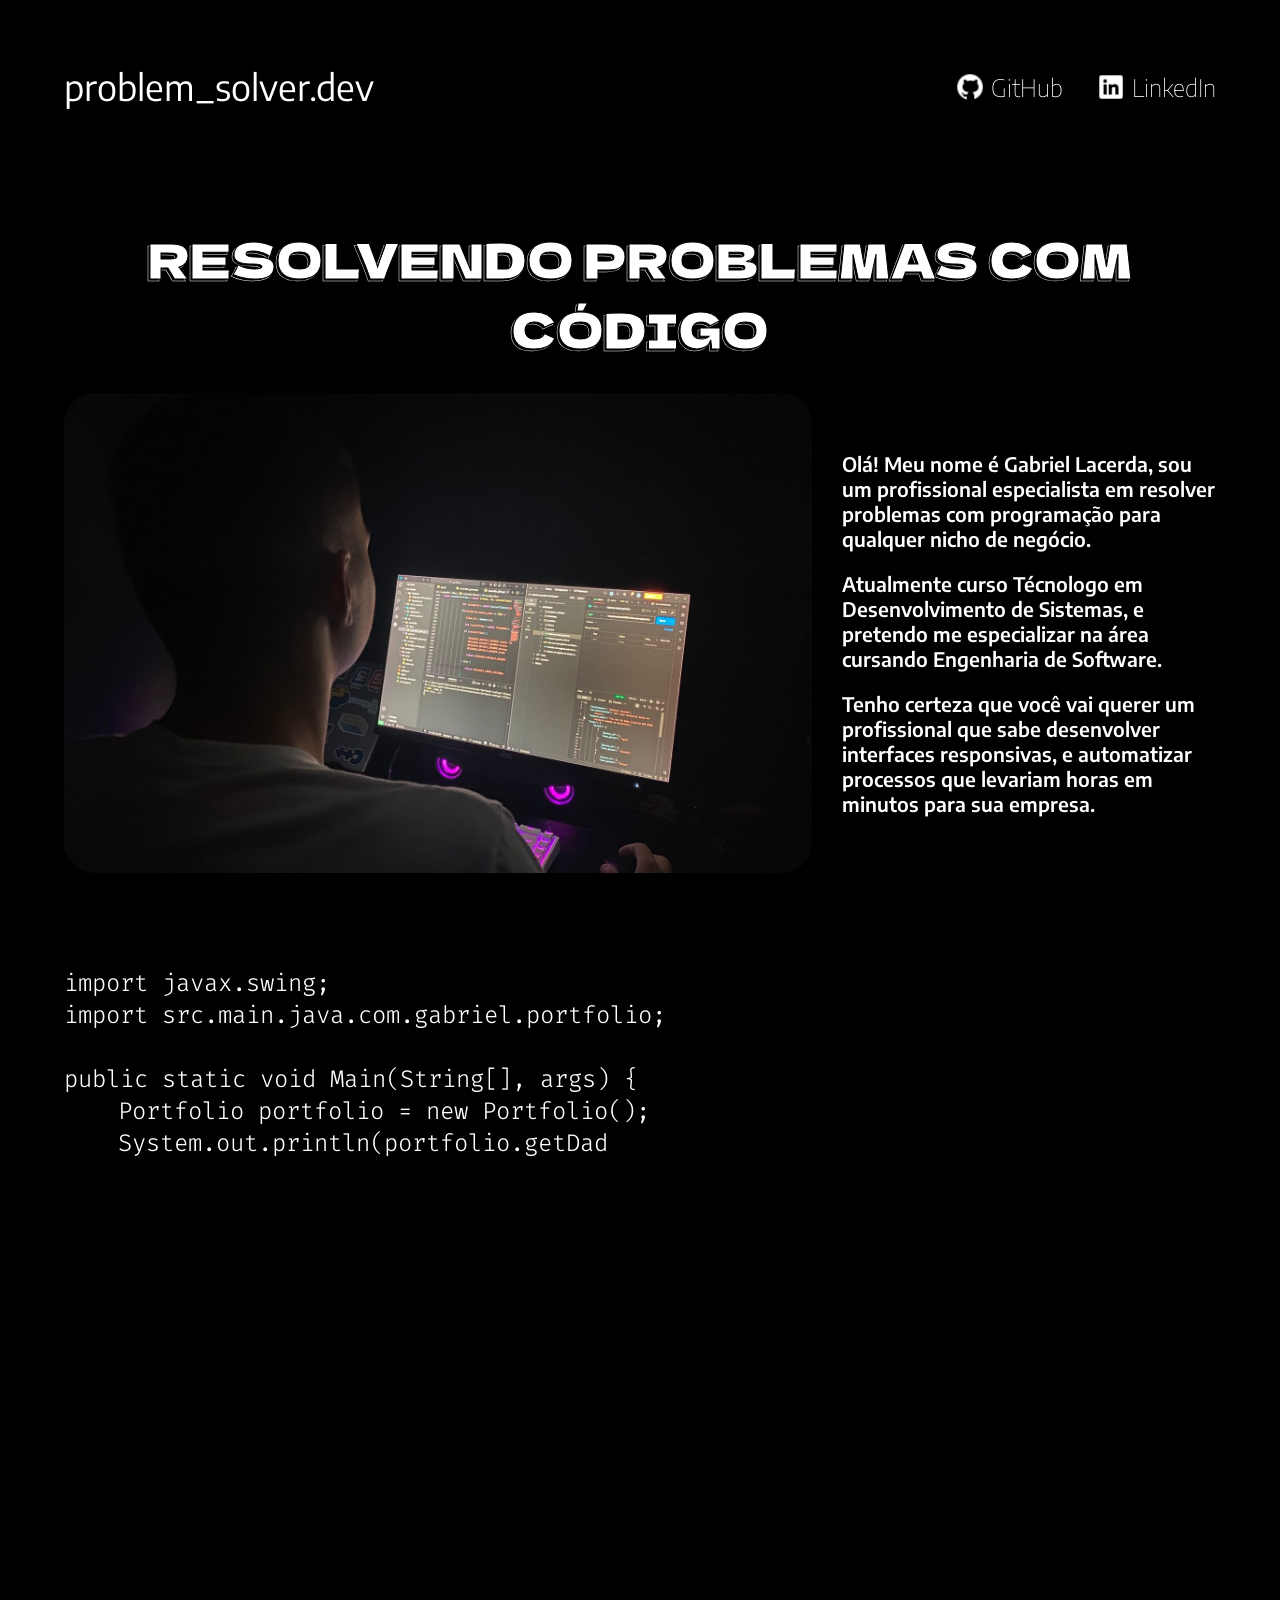
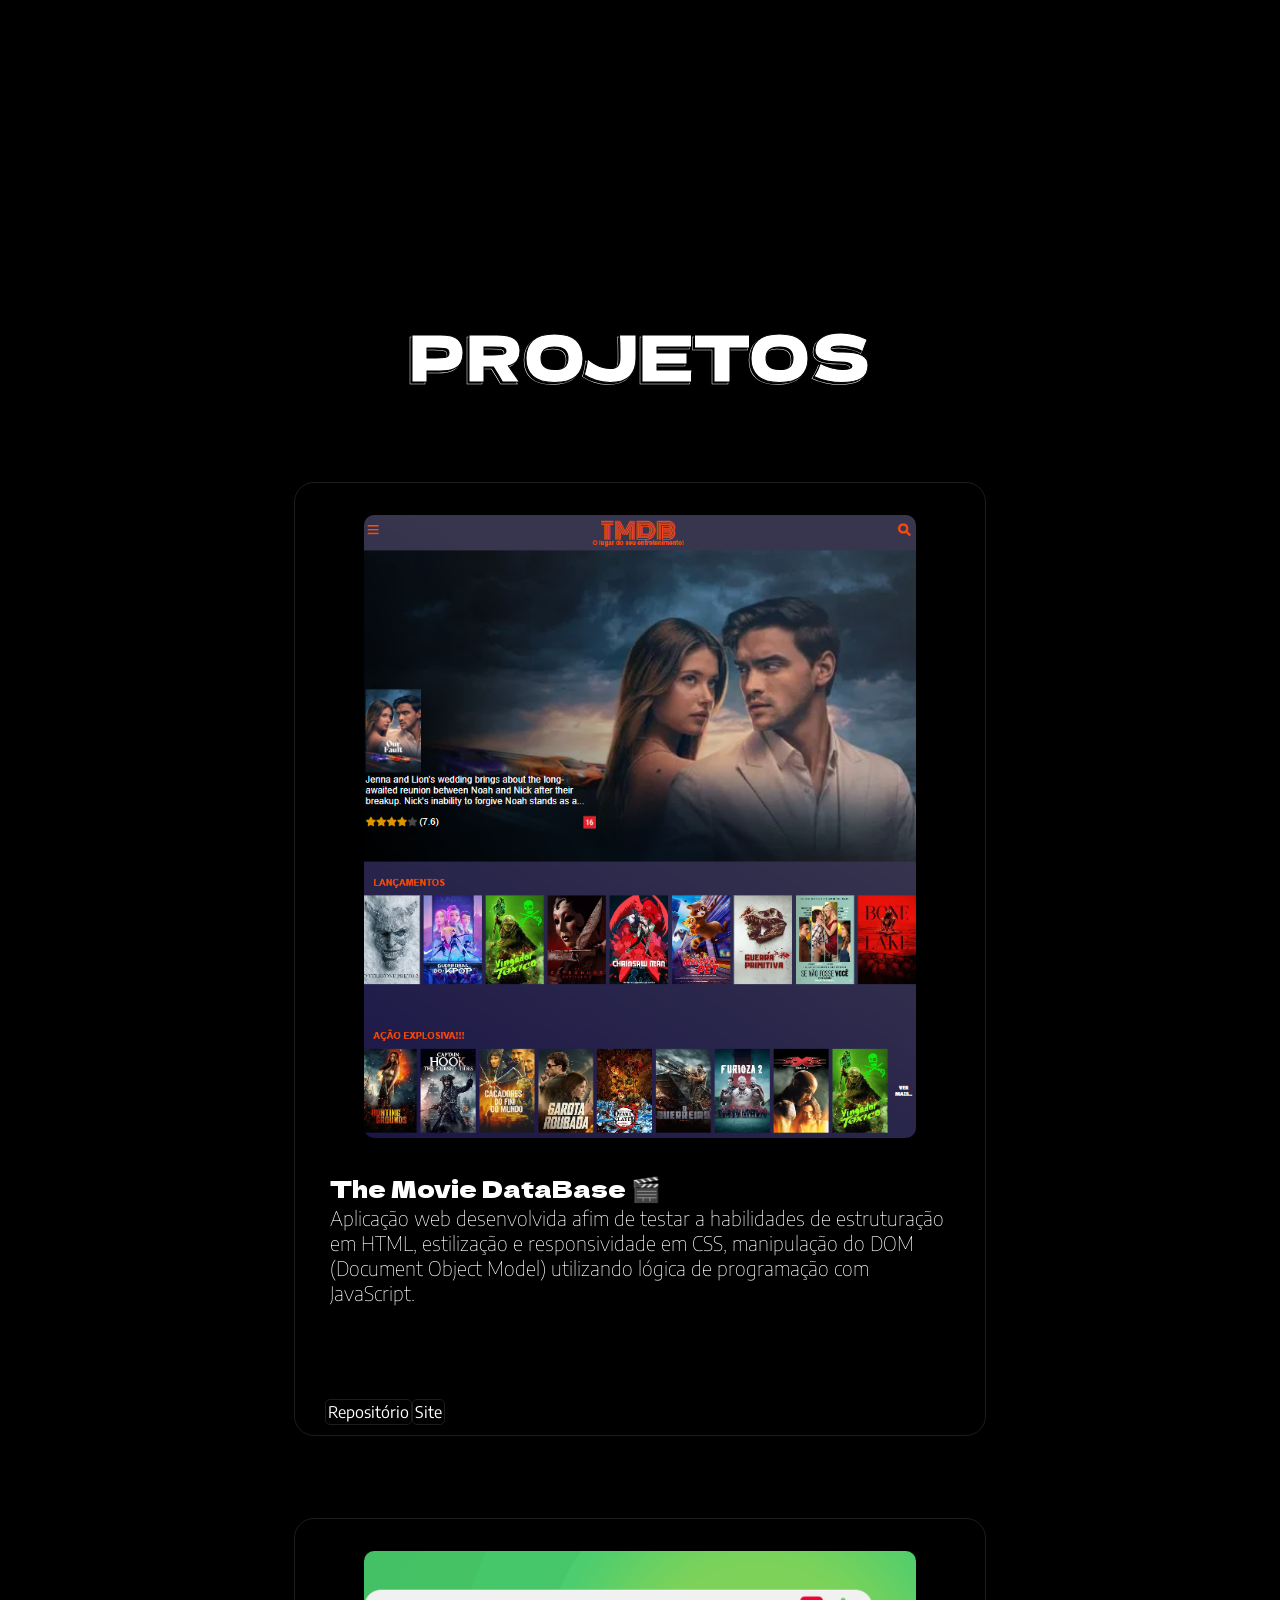
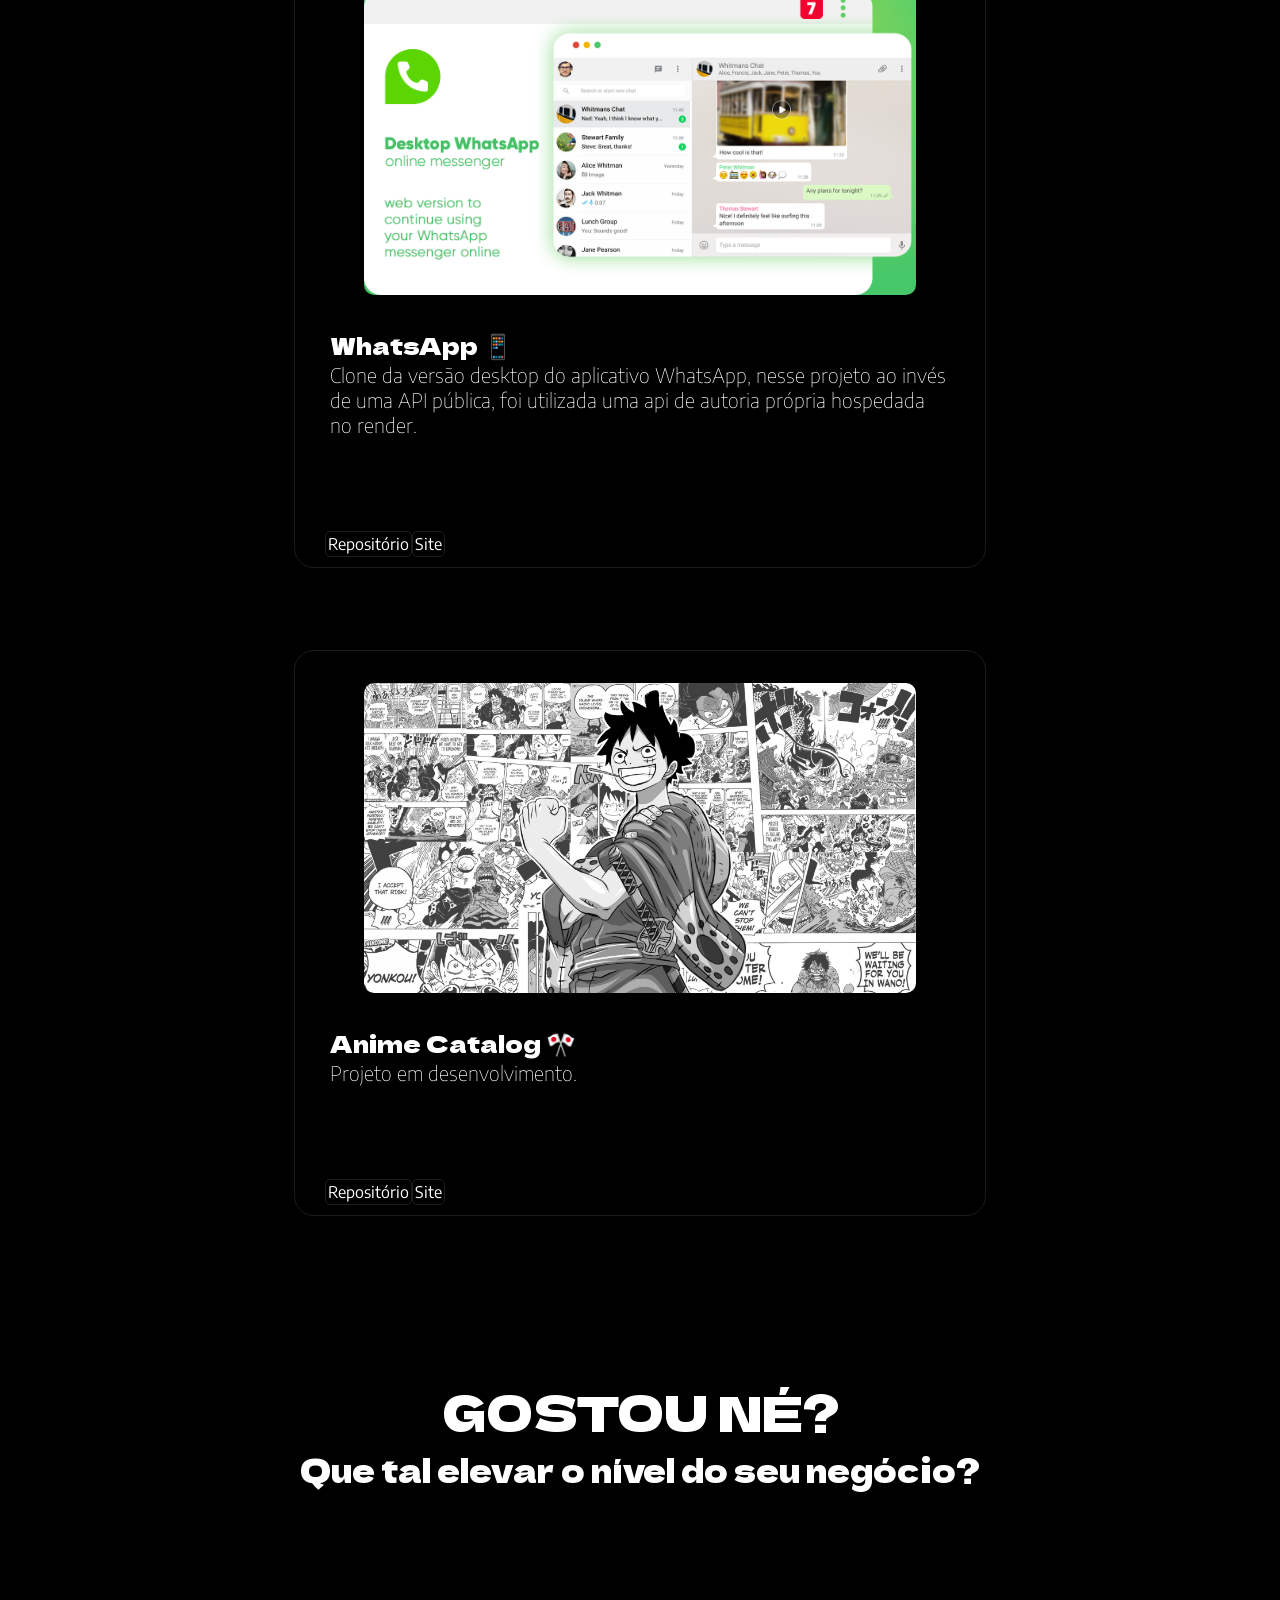
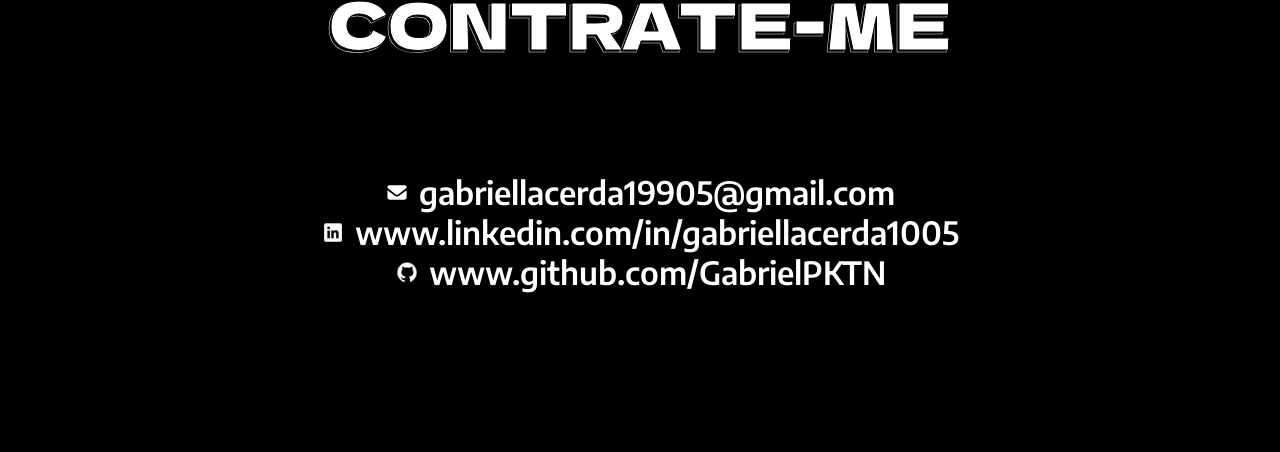
<file: index.html>
<!DOCTYPE html>
<html lang="pt-BR">
<head>
    <meta charset="UTF-8">
    <meta name="viewport" content="width=device-width, initial-scale=1.0">
    <link rel="preconnect" href="https://fonts.googleapis.com">
    <link rel="preconnect" href="https://fonts.gstatic.com" crossorigin>
    <link href="https://fonts.googleapis.com/css2?family=Dela+Gothic+One&family=Encode+Sans:wght@100..900&family=Fira+Code:wght@300..700&display=swap" rel="stylesheet">
    <link rel="stylesheet" href="./style.css">
    <script src="./app.js" defer></script>
    <title>Portfolio</title>
</head>
<body>
    <header>

        <h2>problem_solver.dev</h2>
        <div class="links-header">
            <div class="github link-header">
                <img src="./assets/github-icon.png" alt="">
                <a href="https://github.com/GabrielPKTN">GitHub</a>
            </div>
            <div class="linkedin link-header">
                <img src="./assets/linkedin-icon.png" alt="">
                <a href="www.linkedin.com/in/gabriellacerda1005">LinkedIn</a>
            </div>
        </div>

    </header>
    <main>

        <section class="apresentacao">
            <div class="slogan">
                <span class="slogan-first">RESOLVENDO PROBLEMAS COM CÓDIGO</span>
                <span class="slogan-second">RESOLVENDO PROBLEMAS COM CÓDIGO</span>
            </div>

            <div class="main-apresentacao">
                
                <div class="image-apresentacao">
                    <img src="./img/img-apresentacao.jpeg" alt="">
                </div>
    
                <div class="apresentacao-texto">
                    <p>
                        Olá! Meu nome é Gabriel Lacerda,  sou um profissional especialista em resolver problemas com programação para qualquer nicho de negócio.
                    </p>
                    <p>
                        Atualmente curso Técnologo em Desenvolvimento de Sistemas, e  pretendo me especializar na área cursando Engenharia de Software.
                    </p>
                    <p>
                        Tenho certeza que você vai querer um profissional que sabe desenvolver interfaces responsivas, e automatizar processos que levariam horas em minutos para sua empresa.
                    </p>
                </div>

            </div>
            

        </section>

        <section class="stacks">

            <p class="code" id="code"></p>

            

            <div class="container-stacks" id="container-stacks">

                <span class="titulo-secao-stacks">STACKS | TECNOLOGIAS | FERRAMENTAS DE TRABALHO</span>

                <div class="container-stack-grid">

                    <div class="stack">

                        <div class="container-stack-logo-nome">
                            <div class="container-stack-logo">
                                <img src="./assets/code-icon.svg" alt="">
                            </div>
    
                        </div>
                        
                        <div class="nome-atributos-stack">
                            <span class="nome-stack">Programação</span>
                            <ul class="atributos-stack">
                                <li class="atributo-stack">Desenvolvimento de páginas responsivas e dinâmicas com HTML, CSS, JavaScript.</li>
                                <li class="atributo-stack">Consumo e manipulação de dados no Front-End através do recurso fetch.</li>
                                <li class="atributo-stack">Desenvolvimento de API’s, criação de rotas, tratamento de erros, requisições http para o banco de dados através de comandos SQL.</li>
                            </ul>
                        </div>
    
                    </div>
                    <div class="stack">
    
                        <div class="container-stack-logo-nome">
                            <div class="container-stack-logo">
                                <img src="./assets/database-icon.svg" alt="">
                            </div>
                
                        </div>
                        
                        <div class="nome-atributos-stack">
                            <span class="nome-stack">Banco de Dados</span>
                            <ul class="atributos-stack">
                                <li class="atributo-stack">Criação de scripts SQL para consultas, criação, atualização e delete de dados. (DDL, DML)</li>
                                <li class="atributo-stack">Criação de diagramas de banco de dados, diagrama conceitual, e lógico.</li>
                            </ul>
                        </div>
    
                    </div>
                    <div class="stack">
    
                        <div class="container-stack-logo-nome">
                            <div class="container-stack-logo">
                                <img src="./assets/brain-icon.svg" alt="">
                            </div>
                            
                        </div>
                        
                        <div class="nome-atributos-stack">
                            <span class="nome-stack">Racíocinio lógico</span>
                            <ul class="atributos-stack">
                                <li class="atributo-stack">Capacidade de analisar, entender, e resolver o problema seja com ou sem código.</li>
                            </ul>
                        </div>
    
                    </div>
                    <div class="stack">
    
                        <div class="container-stack-logo-nome">
                            <div class="container-stack-logo">
                                <img src="./assets/file-icon.svg" alt="">
                            </div>
        
                        </div>
                        
                        <div class="nome-atributos-stack">
                            <span class="nome-stack">Documentação</span>
                            <ul class="atributos-stack">
                                <li class="atributo-stack">Processo de gerenciamento, e acompanhamento de projetos através de sprints, metodologias ágeis e tradicionais.</li>
                                <li class="atributo-stack">Levantamento de requisitos com o cliente.</li>
                            </ul>
                        </div>
    
                    </div>

                </div>
                

            </div>

        </section>

        <section class="projetos">

            <div class="slogan projects">
                <span class="slogan-first projects">PROJETOS</span>
                <span class="slogan-second projects">PROJETOS</span>
            </div>

            <div class="card-projeto">
                <div class="img-description">
                    <div class="image-projeto">
                        <img src="./img/tmdb_1420px.png" alt="">
                    </div>
                    <div class="container-descricao">
                        <span>The Movie DataBase 🎬</span>
                        <p>Aplicação web desenvolvida afim de testar a habilidades de estruturação em HTML, estilização e responsividade em CSS, manipulação do DOM (Document Object Model) utilizando lógica de programação com JavaScript.</p>
                    </div>
                </div>
                <div class="container-buttons-card">
                    <a href="https://github.com/GabrielPKTN/tmdb">Repositório</a>
                    <a href="gabrielpktn.github.io/tmdb/">Site</a>
                </div>
            </div>
            <div class="card-projeto">
                <div class="img-description">
                    <div class="image-projeto">
                        <img src="./img/whatsapp-desktop.png" alt="">
                    </div>
                    <div class="container-descricao">
                        <span>WhatsApp 📱</span>
                        <p>Clone da versão desktop do aplicativo WhatsApp, nesse projeto ao invés de uma API pública, foi utilizada uma api de autoria própria hospedada no render.</p>
                    </div>
                </div>
                <div class="container-buttons-card">
                    <a href="https://github.com/GabrielPKTN/whatsapp-web-clone">Repositório</a>
                    <a href="https://gabrielpktn.github.io/whatsapp-web-clone/">Site</a>
                </div>
            </div>
            <div class="card-projeto">
                <div class="img-description">
                    <div class="image-projeto">
                        <img src="./img/anime-catalog.jpg" alt="">
                    </div>
                    <div class="container-descricao">
                        <span>Anime Catalog 🎌</span>
                        <p>Projeto em desenvolvimento.</p>
                    </div>
                </div>
                <div class="container-buttons-card">
                    <a href="#">Repositório</a>
                    <a href="#">Site</a>
                </div>
            </div>

        </section>
    
    </main>
    <footer>

        <div class="mensagem">
            <span class="mensagem-like">GOSTOU NÉ?</span>
            <span class="mensagem-proposta">Que tal elevar o nível do seu negócio?</span>
        </div>
        
        <div class="slogan footer">
            <span class="slogan-first footer">CONTRATE-ME</span>
            <span class="slogan-second footer">CONTRATE-ME</span>
        </div>

        <div class="container-redes-sociais">

            <div class="email link-footer">
                <img src="./assets/envelope-icon.svg" alt="">
                <span class="link">gabriellacerda19905@gmail.com</span>
            </div>
            <div class="linkedin link-footer">
                <img src="./assets/linkedin-icon.png" alt="">
                <span class="link">www.linkedin.com/in/gabriellacerda1005</span>
            </div>
            <div class="github link-footer">
                <img src="./assets/github-icon.png" alt="">
                <span class="link">www.github.com/GabrielPKTN</span>
            </div>

        </div>

    </footer>

</body>
</html>
</file>
<file: style.css>
*{
    padding: 0;
    margin: 0;
    box-sizing: border-box;
}

:root {
    --primary-color: black;
    --secondary-color: white;
    --fira-code: "Fira Code", monospace;
    --dela-gothic: "Dela Gothic One", sans-serif;
    --encode-sans: "Encode Sans", sans-serif;
}

body {
    background-color: var(--primary-color);
    color: var(--secondary-color);
    padding: 20px;
}

header {

    width: 100%;
    height: auto;

    display: flex;
    justify-content: space-between;
    align-items: center;

    h2 {
        font-size: 1rem;
        font-family: var(--encode-sans);
        font-weight: 400;
    }

    .links-header {

        width: auto;

        display: flex;
        flex-direction: row;
        align-items: center;
        justify-content: center;
        gap: 5px;

        .link-header {

            display: flex;
            align-items: center;
            gap: 5px;
            font-size: 0.75rem;

            img {
                width: 20%;
            }

            a {
                color: var(--secondary-color);
            
                text-decoration: none;
                font-family: var(--encode-sans);
                font-weight: 100;
            }
        }

    }

}

main {

    .apresentacao {

        position: relative;
        display: flex;
        flex-direction: column;

        gap: 30px;

        align-items: center;

        width: 100%;

        .slogan {
            padding-top: 50px;

            width: 100%;

            display: flex;
            flex-direction: column;
            justify-content: center;
            align-items: center;

            font-family: var(--dela-gothic);
            font-size: 1.5rem;

            .slogan-first {
                text-align: center;
                z-index: 2;
                -webkit-text-stroke-width: 1px;
                -webkit-text-stroke-color: var(--primary-color);
            }

            .slogan-second {
                text-align: center;
                padding-top: 4px;
                padding-right: 4px;
                position: absolute;
                color: var(--primary-color);
                -webkit-text-stroke-width: 0.5px;
                -webkit-text-stroke-color: var(--secondary-color);
            }

        }


        .main-apresentacao {

            display: flex;
            flex-direction: column;
            align-items: center;
            
            gap: 30px;


            .image-apresentacao {

                border-radius: 20px;
                width: 17rem;
                height: 8rem;
    
                img {
                    width: 100%;
                    height: 100%;
    
                    border-radius: 5px;
                    object-fit: cover;
                }
    
            }
    
            .apresentacao-texto {
    
                font-family: var(--encode-sans);
                font-weight: 600;
    
                display: flex;
                flex-direction: column;
    
                gap: 20px;
    
            }

        }
        
    }

    .stacks {
        
        padding-top: 30px;
        width: 100%;

        .code {
            white-space: pre-line;

            font-size: 10px;
            font-family: var(--fira-code);
            font-weight: 100;

            height: 10rem;
        }

        .titulo-secao-stacks {

            display: flex;
            width: 100%;

            align-items: center;

            font-family: var(--dela-gothic);
            font-size: 0.8rem;
            text-align: center;
        }

        .container-stacks {

            transform: translateX(-150%);
            transition: ease-in-out 0.3s;

            padding-top: 40px;
            display: flex;
            flex-direction: column;

            gap: 4rem;

            width: 100%;

            .container-stack-grid {
                display: flex;
                flex-direction: column;
                align-items: center;
                justify-content: center;

                gap: 40px;

            }

            .stack {

                display: flex;
                flex-direction: column;
                gap: 10px;


                .nome-atributos-stack {
                    
                    span {
                        display: flex;
                        justify-content: center;
                    }

                }

                .container-stack-logo-nome {
                    
                    display: flex;
                    flex-direction: column;
                    align-items: center;
                    justify-content: center;
                    gap: 10px;
                    
                    .container-stack-logo {
                        border: 2px solid var(--secondary-color);

                        width: 8.3rem;
                        height: 8.3rem;

                        display: grid;
                        place-content: center;

                        img {
                            width: 4.5rem;
                        }

                    }
                
                }   

            }

            .nome-atributos-stack {
                display: flex;
                flex-direction: column;
                justify-content: center;
                align-items: center;

                gap: 5px;
                
                .nome-stack {
                    font-family: var(--dela-gothic);
                    font-size: 1.25rem;
                    width: 80%;
                }

                .atributos-stack {

                    font-family: var(--encode-sans);
                    font-weight: 100;
    
                    display: flex;
                    flex-direction: column;
                    align-items: center;
    
                    gap: 10px;
    
                    .atributo-stack {
                        width: 80%;
                    }
    
                }

            }
            

        }

        .container-stacks.active {
            transform: translateX(0);
        }

    }

    .projetos {

        .slogan.projects {

            padding-top: 50px;

            width: 100%;

            display: flex;
            flex-direction: column;
            justify-content: center;
            align-items: center;

            font-family: var(--dela-gothic);
            font-size: 1.5rem;

            .slogan-first.projects {
                text-align: center;
                z-index: 2;
                -webkit-text-stroke-width: 1px;
                -webkit-text-stroke-color: var(--primary-color);
            }

            .slogan-second.projects {
                text-align: center;
                padding-top: 4px;
                padding-right: 4px;
                position: absolute;
                color: var(--primary-color);
                -webkit-text-stroke-width: 0.5px;
                -webkit-text-stroke-color: var(--secondary-color);
            }

        }

        .card-projeto {
            margin-top: 2rem;

            border-radius: 20px;
            border: 0.5px solid rgb(29, 29, 29);
            
            display: flex;
            flex-direction: column;

            .img-description {
                display: flex;
                align-items: center;
                justify-content: center;
                flex-direction: column;

                width: 100%;

                border-radius: 10px;

                .image-projeto {
                    padding-top: 2rem;
                    padding-bottom: 2rem;
                    width: 100%;
                    display: flex;
                    align-items: center;
                    justify-content: center;
                    
                    img {
                        width: 80%;
                        object-fit: cover;
                        border-radius: 10px;
                    }

                }

                .container-descricao {

                    width: 90%;

                    span {
                        font-family: var(--dela-gothic);
                        font-size: 20px;
                    }

                    p {
                        font-family: var(--encode-sans);
                        font-weight: 100;
                        font-size: 1rem;
                        padding-bottom: 30px;
                    }

                }

            }

            .container-buttons-card {

                padding-top: 4rem;
                padding-left: 1rem;
                padding-bottom: 10px;
                a {
                    padding: 2px;
                    border-radius: 5px;
                    border: solid 0.5px rgb(29, 29, 29);

                    text-decoration: none;
                    color: var(--secondary-color);
                    font-family: var(--encode-sans);
                }

            }

        }

    }

}

footer {

    padding-block: 6rem;

    display: flex;

    flex-direction: column;

    gap: 4rem;

    .mensagem {
        display: flex;
        flex-direction: column;
        align-items: center;

        font-family: var(--dela-gothic);

        width: 100%;

        .mensagem-like {
            font-size: 1.25rem;
        }

        .mensagem-proposta {
            font-size: 1rem;
        }

    }

    .slogan.footer {

        padding-top: 20px;

        width: 100%;

        display: flex;
        flex-direction: column;
        justify-content: center;
        align-items: center;

        font-family: var(--dela-gothic);
        font-size: 1.5rem;

        .slogan-first.footer {
            text-align: center;
            z-index: 2;
            -webkit-text-stroke-width: 1px;
            -webkit-text-stroke-color: var(--primary-color);
        }

        .slogan-second.footer {
            text-align: center;
            padding-top: 4px;
            padding-right: 4px;
            position: absolute;
            color: var(--primary-color);
            -webkit-text-stroke-width: 0.5px;
            -webkit-text-stroke-color: var(--secondary-color);
        }
    }

    .container-redes-sociais {

        padding-top: 40px;

        display: flex;
        flex-direction: column;
        align-items: center;
        
        font-family: var(--encode-sans);
        font-weight: 600;


        .link-footer {

            display: flex;
            gap: 10px;

            img {
                width: 1.5rem;
            }

        }

    }

}

@media  (min-width: 740px) {

    header {

        h2 {

            font-size: 1.5rem;

        }

        .links-header {

            .link-header {

                img {

                    width: 25%;

                }

            }

        }

    }
    
    main {

        .slogan {

            font-size: 1.5rem;

        }

        .image-apresentacao {

            width: 15rem;
            height: 30rem;

        }

        .apresentacao-texto {

            width: 80%;
            font-size: 1.25rem;
            
        }

        .stacks {

            .code {
                display: flex;
                justify-content: center;
                font-size: 1rem;
                height: 15rem;
            }
            
            .container-stacks {

                .titulo-secao-stacks {
                    justify-content: center;
                    font-size: 1.20rem;
                }

                .stack {
                    flex-direction: row;

                    

                    .nome-atributos-stack {

                        span {
                            align-items: start;
                            justify-content: start;
                        }

                    }
                }

            }

        }


        .projetos {

            display: flex;
            flex-direction: column;
            justify-content: center;
            align-items: center;

            gap: 50px;
            padding-block: 4rem;

            .slogan.projects {
                font-size: 4rem;
            }

            .card-projeto {

                width: 60%;

            }

        }

    }

    footer {

        .mensagem {

            .mensagem-like {
                font-size: 3rem;
            }

            .mensagem-proposta {
                font-size: 2rem;
            }

        }

        .slogan.footer {
            font-size: 4rem;
        }

        .link-footer {
            font-size: 2rem;
            display: flex;
            align-items: center;
            justify-content: center;

            img {

                width: 50px;
                height: 25px;

            } 

        }

    }

}

@media  (min-width: 1024px) {

    body {
        padding: 4rem;
    }

    header {

        h2 {
            font-size: 2.25rem;
        }

        .links-header {
            
            gap: 2rem;

            .link-header {
                font-size: 1.5rem;

                img {
                    width: 2rem;
                }
            }
            

        }

    }

    main {

        padding-top: 4rem;

        .apresentacao {
            
            .slogan {
                font-size: 3rem;
            }

            .main-apresentacao {
                display: flex;
                flex-direction: row;
                justify-content: center;
                align-items: center;

                gap: 30px;

                .image-apresentacao {
                    
                    width: 80%;
                    height: 30rem;

                    
                    border-radius: 30px;

                    img {
                        border-radius: 30px;
                    }

                }

                .apresentacao-texto {
                    width: 40%;
                }

            }

        }

        .stacks {

            .code {
                display: block;
                font-size: 1.5rem;
                height: 24rem;
            }

            .container-stacks {

                .titulo-secao-stacks {
                    font-size: 2rem;
                    display: flex;
                    align-items: center;
                    justify-content: center;
                }

                .container-stack-grid {
                    display: grid;
                    grid-template-columns: 1fr 1fr;
                    gap: 30px;

                }

            }

        }

        .projetos {

            .card-projeto {

                .img-description {

                    .container-descricao {
                        span {
                            font-size: 1.5rem;
                        }
                        p {
                            font-size: 1.25rem;
                        }
                    }

                }

                .container-buttons-card {
                    display: flex;
                    padding-left: 30px;
                }

            }

        }

    }


}
</file>
